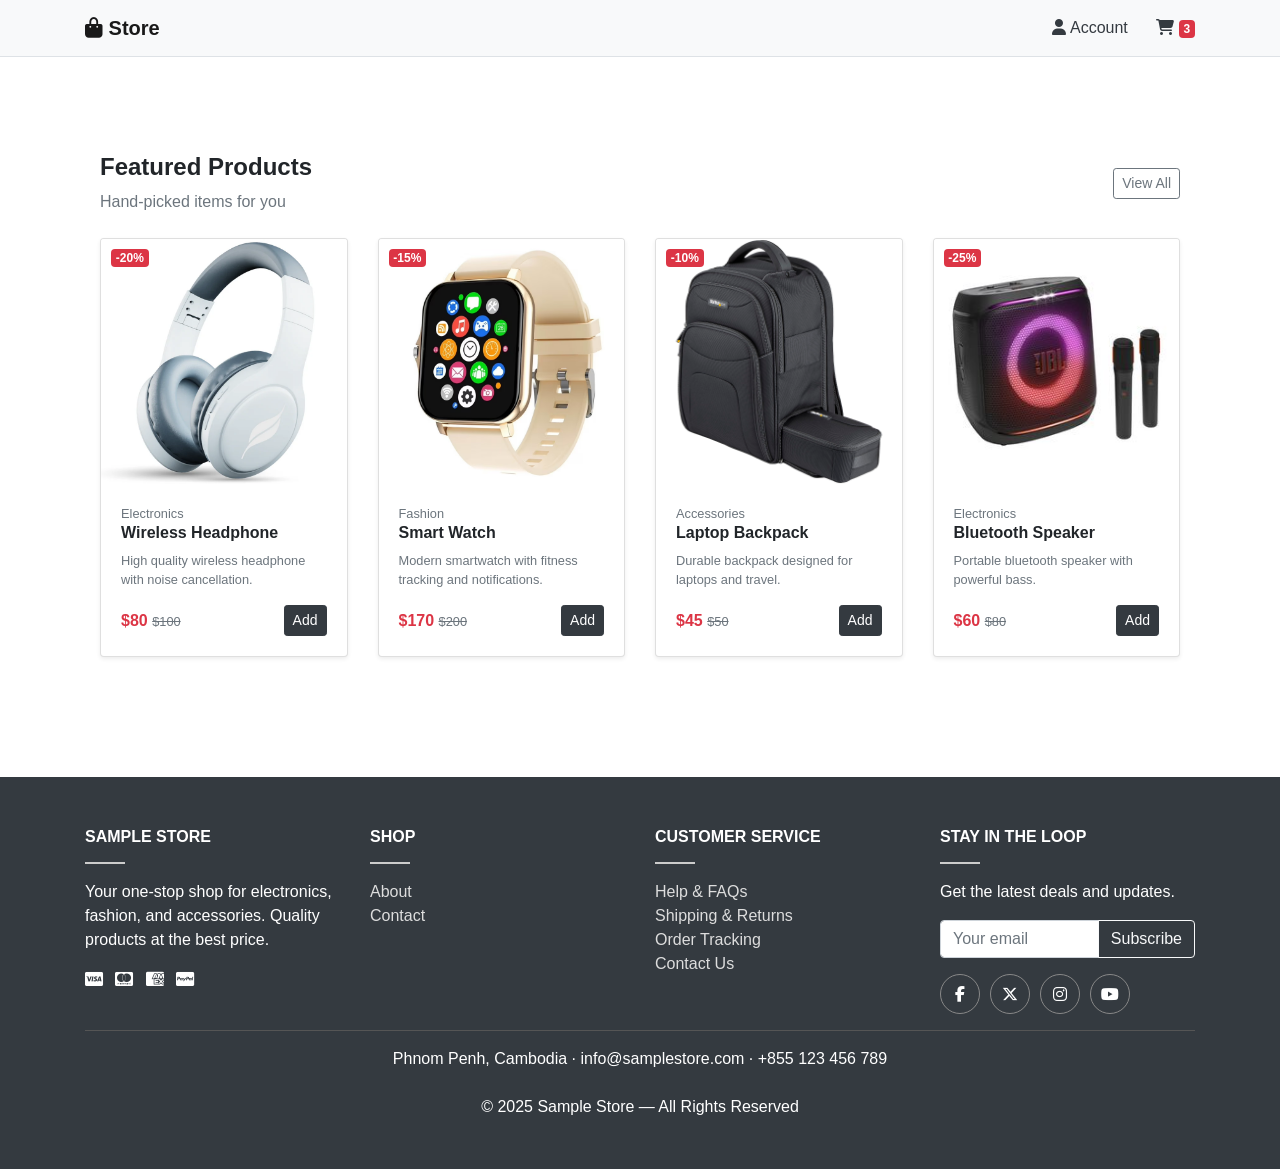
<file: index.html>
<!DOCTYPE html>
<html lang="en">
<head>
    <meta charset="UTF-8">
    <meta name="viewport" content="width=device-width, initial-scale=1">
    <title>Store</title>

    <link rel="stylesheet" href="https://cdn.jsdelivr.net/npm/bootstrap@4.6.2/dist/css/bootstrap.min.css">
    <link rel="stylesheet" href="https://cdnjs.cloudflare.com/ajax/libs/font-awesome/6.5.0/css/all.min.css">
    <link rel="stylesheet" href="style.css">
</head>

<body>

<!-- NAVBAR -->

<nav class="navbar navbar-light bg-light border-bottom">

    <div class="container">

        <a href="index.html" class="navbar-brand font-weight-bold">
            <i class="fa fa-shopping-bag"></i> Store
        </a>

        <div>

            <a href="checkout.html" class="mr-4 text-dark">
                <i class="fa fa-user"></i> Account
            </a>

            <a href="cart.html" class="text-dark">
                <i class="fa fa-shopping-cart"></i>
                <span class="badge badge-danger">3</span>
            </a>

        </div>

    </div>

</nav>


<!-- FEATURED PRODUCTS -->

<section class="py-5">
    <div class="container">
        <section class="py-5">
            <div class="container">
                <div class="d-flex justify-content-between align-items-center mb-4">
                    <div>
                        <h4 class="font-weight-bold">Featured Products</h4>
                        <p class="text-muted mb-0">Hand-picked items for you</p>
                    </div>
                    <button class="btn btn-outline-secondary btn-sm">View All</button>
                </div>
                <div class="row">

                    <!-- PRODUCT 1 -->
                    <div class="col-md-3 mb-4">

                        <div class="card h-100 shadow-sm">

                            <div class="position-relative">

                                <img src="image/1.webp"
                                     class="card-img-top">

                                <span class="badge badge-danger position-absolute"
                                      style="top:10px;left:10px">
                                -20%
                                </span>

                            </div>

                            <div class="card-body d-flex flex-column">

                                <small class="text-muted">Electronics</small>

                                <h6 class="font-weight-bold">Wireless Headphone</h6>

                                <p class="text-muted small flex-grow-1">
                                    High quality wireless headphone with noise cancellation.
                                </p>

                                <div class="d-flex justify-content-between align-items-center">

                                    <div>

                                        <span class="text-danger font-weight-bold">$80</span>
                                        <small class="text-muted">
                                            <del>$100</del>
                                        </small>

                                    </div>

                                    <a href="cart.html" class="btn btn-sm btn-dark">
                                        Add
                                    </a>

                                </div>

                            </div>

                        </div>

                    </div>
                    <!-- PRODUCT 2 -->
                    <div class="col-md-3 mb-4">
                        <div class="card h-100 shadow-sm">

                            <div class="position-relative">

                                 <img src="image/smart_watch.png"
                                     class="card-img-top">

                                <span class="badge badge-danger position-absolute"
                                      style="top:10px;left:10px">
-15%
</span>

                            </div>

                            <div class="card-body d-flex flex-column">

                                <small class="text-muted">Fashion</small>

                                <h6 class="font-weight-bold">Smart Watch</h6>

                                <p class="text-muted small flex-grow-1">
                                    Modern smartwatch with fitness tracking and notifications.
                                </p>

                                <div class="d-flex justify-content-between align-items-center">

                                    <div>

                                        <span class="text-danger font-weight-bold">$170</span>
                                        <small class="text-muted">
                                            <del>$200</del>
                                        </small>

                                    </div>

                                    <a href="cart.html" class="btn btn-sm btn-dark">
                                        Add
                                    </a>

                                </div>

                            </div>

                        </div>

                    </div>
                    <!-- PRODUCT 3 -->
                    <div class="col-md-3 mb-4">

                        <div class="card h-100 shadow-sm">

                            <div class="position-relative">

                                <img src="image/bag.jpg"
                                     class="card-img-top">

                                <span class="badge badge-danger position-absolute"
                                      style="top:10px;left:10px">
-10%
</span>

                            </div>

                            <div class="card-body d-flex flex-column">

                                <small class="text-muted">Accessories</small>

                                <h6 class="font-weight-bold">Laptop Backpack</h6>

                                <p class="text-muted small flex-grow-1">
                                    Durable backpack designed for laptops and travel.
                                </p>

                                <div class="d-flex justify-content-between align-items-center">

                                    <div>

                                        <span class="text-danger font-weight-bold">$45</span>
                                        <small class="text-muted">
                                            <del>$50</del>
                                        </small>

                                    </div>

                                    <a href="cart.html" class="btn btn-sm btn-dark">
                                        Add
                                    </a>

                                </div>

                            </div>

                        </div>

                    </div>
                    <!-- PRODUCT 4 -->
                    <div class="col-md-3 mb-4">
                        <div class="card h-100 shadow-sm">
                            <div class="position-relative">
                                 <img src="image/speaker.jpg"
                                     class="card-img-top">

                                <span class="badge badge-danger position-absolute"
                                      style="top:10px;left:10px">
-25%
</span>

                            </div>

                            <div class="card-body d-flex flex-column">

                                <small class="text-muted">Electronics</small>

                                <h6 class="font-weight-bold">Bluetooth Speaker</h6>

                                <p class="text-muted small flex-grow-1">
                                    Portable bluetooth speaker with powerful bass.
                                </p>

                                <div class="d-flex justify-content-between align-items-center">

                                    <div>

                                        <span class="text-danger font-weight-bold">$60</span>
                                        <small class="text-muted">
                                            <del>$80</del>
                                        </small>

                                    </div>

                                    <a href="cart.html" class="btn btn-sm btn-dark">
                                        Add
                                    </a>

                                </div>

                            </div>

                        </div>

                    </div>
                </div>
            </div>
        </section>
    </div>
</section>


<!-- FOOTER -->
<footer class="footer">
    <div class="container">
        <div class="row">
            <!-- STORE -->
            <div class="col-md-3">
                <h6 class="font-weight-bold">SAMPLE STORE</h6>
                <hr style="width:40px;border-top:2px solid #ccc;margin-left:0">

                <p>
                    Your one-stop shop for electronics,
                    fashion, and accessories. Quality
                    products at the best price.
                </p>

                <i class="fab fa-cc-visa mr-2"></i>
                <i class="fab fa-cc-mastercard mr-2"></i>
                <i class="fab fa-cc-amex mr-2"></i>
                <i class="fab fa-cc-paypal"></i>

            </div>


            <!-- SHOP -->

            <div class="col-md-3">

                <h6 class="font-weight-bold">SHOP</h6>
                <hr style="width:40px;border-top:2px solid #ccc;margin-left:0">

                <ul class="list-unstyled">

                    <li><a href="#">About</a></li>
                    <li><a href="#">Contact</a></li>

                </ul>

            </div>


            <!-- CUSTOMER SERVICE -->

            <div class="col-md-3">

                <h6 class="font-weight-bold">CUSTOMER SERVICE</h6>
                <hr style="width:40px;border-top:2px solid #ccc;margin-left:0">

                <ul class="list-unstyled">

                    <li><a href="#">Help & FAQs</a></li>
                    <li><a href="#">Shipping & Returns</a></li>
                    <li><a href="#">Order Tracking</a></li>
                    <li><a href="#">Contact Us</a></li>

                </ul>

            </div>


            <!-- SUBSCRIBE -->

            <div class="col-md-3">

                <h6 class="font-weight-bold">STAY IN THE LOOP</h6>
                <hr style="width:40px;border-top:2px solid #ccc;margin-left:0">

                <p>Get the latest deals and updates.</p>

                <div class="input-group mb-3">

                    <input type="email" class="form-control" placeholder="Your email">

                    <div class="input-group-append">
                        <button class="btn btn-outline-light">Subscribe</button>
                    </div>

                </div>


                <div class="d-flex">

                    <div class="social-icon"><i class="fab fa-facebook-f"></i></div>
                    <div class="social-icon"><i class="fab fa-x-twitter"></i></div>
                    <div class="social-icon"><i class="fab fa-instagram"></i></div>
                    <div class="social-icon"><i class="fab fa-youtube"></i></div>

                </div>

            </div>


        </div>


        <hr style="border-color:#555">

        <div class="text-center">

            Phnom Penh, Cambodia · info@samplestore.com · +855 123 456 789

            <br><br>

            © 2025 Sample Store — All Rights Reserved

        </div>

    </div>

</footer>
</body>
</html>
</file>
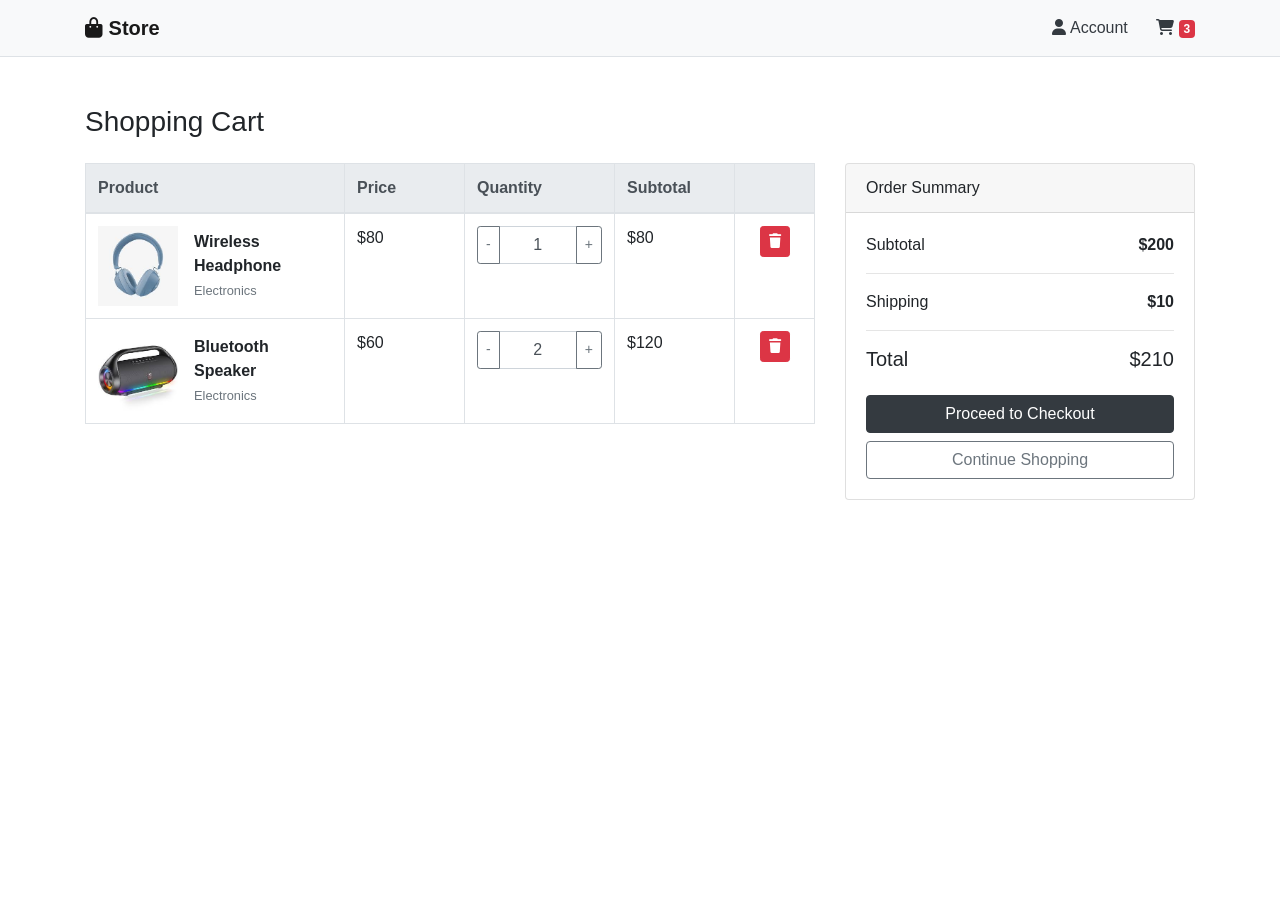
<file: cart.html>
<!DOCTYPE html>
<html lang="en">
<head>

    <meta charset="UTF-8">
    <meta name="viewport" content="width=device-width, initial-scale=1">

    <title>Shopping Cart</title>

    <link rel="stylesheet" href="https://cdn.jsdelivr.net/npm/bootstrap@4.6.2/dist/css/bootstrap.min.css">
    <link rel="stylesheet" href="https://cdnjs.cloudflare.com/ajax/libs/font-awesome/6.5.0/css/all.min.css">

</head>

<body>

    <!-- NAVBAR -->

<nav class="navbar navbar-light bg-light border-bottom">

    <div class="container">

        <a href="index.html" class="navbar-brand font-weight-bold">
            <i class="fa fa-shopping-bag"></i> Store
        </a>

        <div>

            <a href="checkout.html" class="mr-4 text-dark">
                <i class="fa fa-user"></i> Account
            </a>

            <a href="cart.html" class="text-dark">
                <i class="fa fa-shopping-cart"></i>
                <span class="badge badge-danger">3</span>
            </a>

        </div>

    </div>

</nav>


<div class="container mt-5">

    <h3 class="mb-4">Shopping Cart</h3>

    <div class="row">

        <!-- CART TABLE -->

        <div class="col-md-8">

            <table class="table table-bordered align-middle">

                <thead class="thead-light">

                <tr>
                    <th>Product</th>
                    <th width="120">Price</th>
                    <th width="150">Quantity</th>
                    <th width="120">Subtotal</th>
                    <th width="80"></th>
                </tr>

                </thead>

                <tbody>

                <tr>

                    <td>

                        <div class="d-flex align-items-center">

                            <img src="image/WirelessHeadphone.jpg
                            "
                                 class="mr-3"
                                 style="width:80px">

                            <div>

                                <strong>Wireless Headphone</strong>

                                <br>

                                <small class="text-muted">
                                    Electronics
                                </small>

                            </div>

                        </div>

                    </td>

                    <td>$80</td>

                    <td>

                        <div class="input-group">

                            <div class="input-group-prepend">
                                <button class="btn btn-outline-secondary btn-sm">-</button>
                            </div>

                            <input type="text"
                                   class="form-control text-center"
                                   value="1">

                            <div class="input-group-append">
                                <button class="btn btn-outline-secondary btn-sm">+</button>
                            </div>

                        </div>

                    </td>

                    <td>$80</td>

                    <td class="text-center">

                        <button class="btn btn-sm btn-danger">
                            <i class="fa fa-trash"></i>
                        </button>

                    </td>

                </tr>


                <tr>

                    <td>

                        <div class="d-flex align-items-center">

                            <img src="image/BluetoothSpeaker.jpg"
                                 class="mr-3"
                                 style="width:80px">

                            <div>

                                <strong>Bluetooth Speaker</strong>

                                <br>

                                <small class="text-muted">
                                    Electronics
                                </small>

                            </div>

                        </div>

                    </td>

                    <td>$60</td>

                    <td>

                        <div class="input-group">

                            <div class="input-group-prepend">
                                <button class="btn btn-outline-secondary btn-sm">-</button>
                            </div>

                            <input type="text"
                                   class="form-control text-center"
                                   value="2">

                            <div class="input-group-append">
                                <button class="btn btn-outline-secondary btn-sm">+</button>
                            </div>

                        </div>

                    </td>

                    <td>$120</td>

                    <td class="text-center">

                        <button class="btn btn-sm btn-danger">
                            <i class="fa fa-trash"></i>
                        </button>

                    </td>

                </tr>


                </tbody>

            </table>

        </div>


        <!-- CART SUMMARY -->

        <div class="col-md-4">

            <div class="card">

                <div class="card-header">
                    Order Summary
                </div>

                <div class="card-body">

                    <div class="d-flex justify-content-between">

                        <span>Subtotal</span>
                        <strong>$200</strong>

                    </div>

                    <hr>

                    <div class="d-flex justify-content-between">

                        <span>Shipping</span>
                        <strong>$10</strong>

                    </div>

                    <hr>

                    <div class="d-flex justify-content-between">

                        <h5>Total</h5>
                        <h5>$210</h5>

                    </div>

                    <a href="checkout.html" class="btn btn-dark btn-block mt-3">
                        Proceed to Checkout
                    </a>

                    <a href="index.html" class="btn btn-outline-secondary btn-block">
                        Continue Shopping
                    </a>

                </div>

            </div>

        </div>

    </div>

</div>


</body>
</html>
</file>
<file: style.css>
.featured-box {
    height: 120px;
    border: 3px solid #7b1e16;
    border-radius: 6px;
}

.footer {
    background: #343a40;
    color: white;
    padding: 50px 0;
}

.footer a {
    color: #ddd;
}

.footer a:hover {
    color: white;
    text-decoration: none;
}

.social-icon {
    width: 40px;
    height: 40px;
    border-radius: 50%;
    border: 1px solid #888;
    display: flex;
    align-items: center;
    justify-content: center;
    margin-right: 10px;
}
</file>
